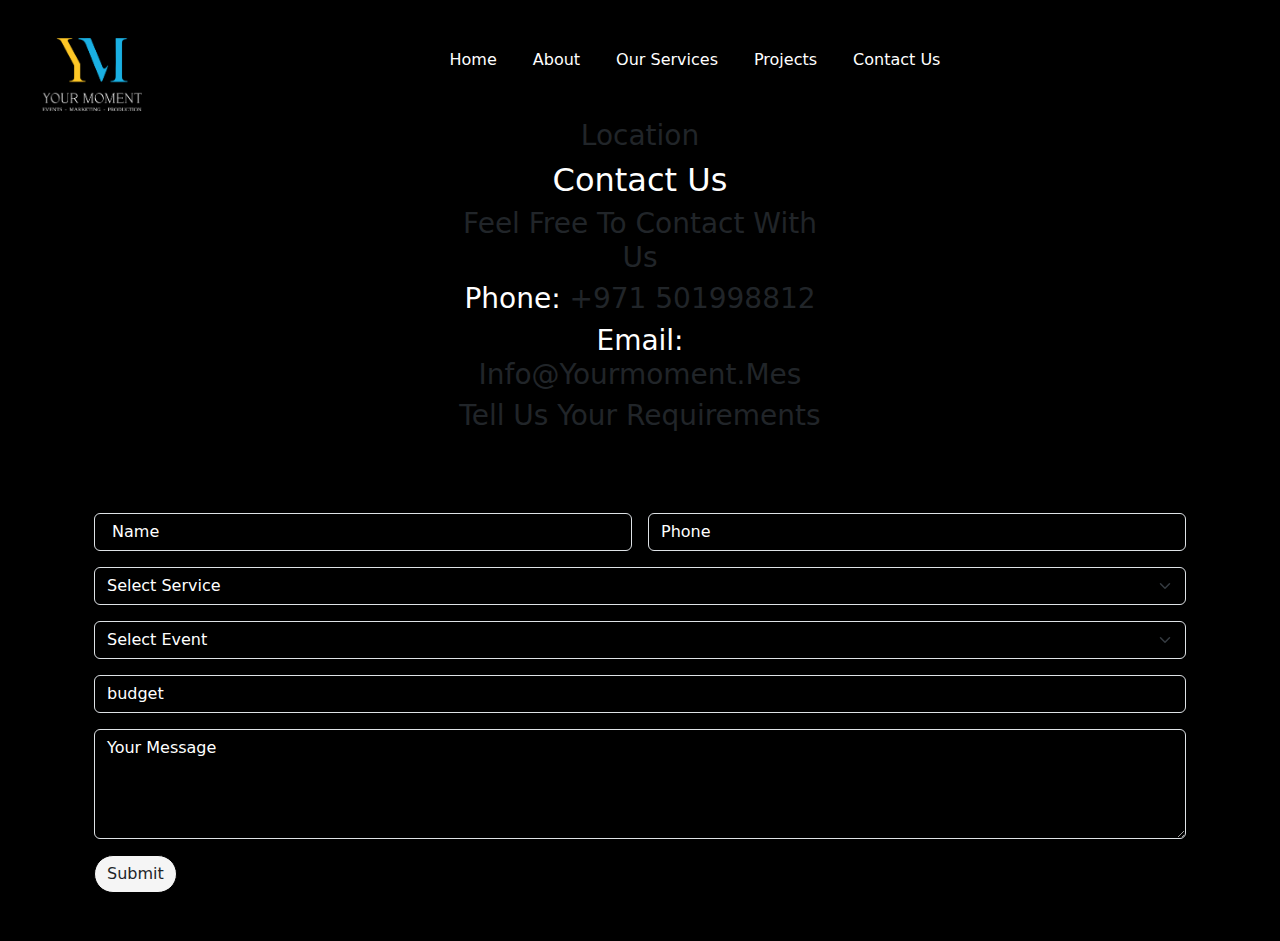
<file: contact.html>
<!doctype html>
<html lang="en">
  <head>
    <meta charset="utf-8">
    <meta name="viewport" content="width=device-width, initial-scale=1">
    <title>Ym-website</title>
   
    <link href="assets/bootstrap/css/bootstrap.min.css" rel="stylesheet">
    <link href="assets/css/style.css" rel="stylesheet">
  </head>
  <body class="position-relative">
    

    <nav class="navbar navbar-expand-lg  position-relative">
        <div class="container-fluid">
          <a class="navbar" href="index.html"></a><img class="navbar-img" src="assets/img/nav logo.png" alt="" class="img-fluid"></a>
          <button class="navbar-toggler text-white" type="button" data-bs-toggle="collapse" data-bs-target="#navbarSupportedContent" aria-controls="navbarSupportedContent" aria-expanded="false" aria-label="Toggle navigation">
            <span class="navbar-toggler-icon"></span>
          </button>
          <div class="collapse navbar-collapse" id="navbarSupportedContent">
            <ul class="navbar-nav mb-2 mb-lg-0 mx-auto">
              <li class="nav-item">
                <a class="nav-link  text-white"  href="index.html">Home</a>
              </li>
              <li class="nav-item">
                <a class="nav-link text-white" href="about.html">About</a>
              </li>
              <li class="nav-item">
                <a class="nav-link  text-white"  href="services.html"> Our Services</a>
              </li>
              <li class="nav-item">
                <a class="nav-link  text-white"  href="project.html">Projects</a>
              </li>
              <li class="nav-item">
                <a class="nav-link  text-white"  href="contact.html">Contact Us</a>
              </li>
          
            </ul>
        
          </div>
        </div>
      </nav>

      <div class="container d-flex text-center justify-content-center">
      <div class="col-lg-4">
          <h3>Location</h3>
          <h2><span class="text-white">Contact Us</span></h2>
          <h3>Feel Free To Contact With Us</h3>

          <h3>
              <span class="text-white">Phone:</span>
                  +971 501998812
          </h3>
        <h3> 
            <span class="text-white">Email: </span>
            Info@Yourmoment.Mes
        </h3>
          <h3>Tell Us Your Requirements</h3>
        </div>
    </div>
        
        
        <div class="container py-5 d-flex justify-content-center">
        <form action="#" id="contact_form" class="mt-4 " novalidate="novalidate">
            <div class="show_message"></div>
            <div class="container">
                <div class="row g-3">
                    <div class="col-md-6">
                        <input type="text" name="name" class=" form1 form-control bg-transparent colorplaceholder " placeholder=" Name ">

                    </div>
                    <div class="col-md-6">
                        <input type="number" name="phone" class=" form1 form-control bg-transparent " placeholder="Phone ">
                    </div>

                    <div class="col-md-12">
                        <select class=" text-white form-select service bg-transparent" name="service" aria-label="Default select example">
                            <option value="">Select Service</option>
                            <option value="Event Management">Event Management</option>
                            <option value="Production">Production</option>
                            <option value="Rentals">Rentals</option>
                        </select>

                    </div>
                    <div class="col-md-12">
                        <select class=" form1 form-select service_sub_type bg-transparent text-white" name="service_sub_type" aria-label="Default select example" required="">
                            <option value="">Select Event</option>
                            
                        </select>

                    </div>

                    <div class="col-md-12">
                        <input type="number" name="budget" class="form-control bg-transparent form1" placeholder="budget ">
                       

                    </div>

                    <div class="col-md-12">
                        <textarea class="form-control bg-transparent form1" name="message" rows="4" placeholder="Your Message"></textarea>
                    </div>
                    <div class="col-12 text-start form1">
                        <button type="submit" class="btn submit_btn">Submit</button>
                    </div>
                </div>
                <input type="hidden" name="csrf_test_name" value="fa93fe748b7482db3531e7c6ea33a53a">
            </div>

        </form>

        </div>













</body>
</html>
</file>
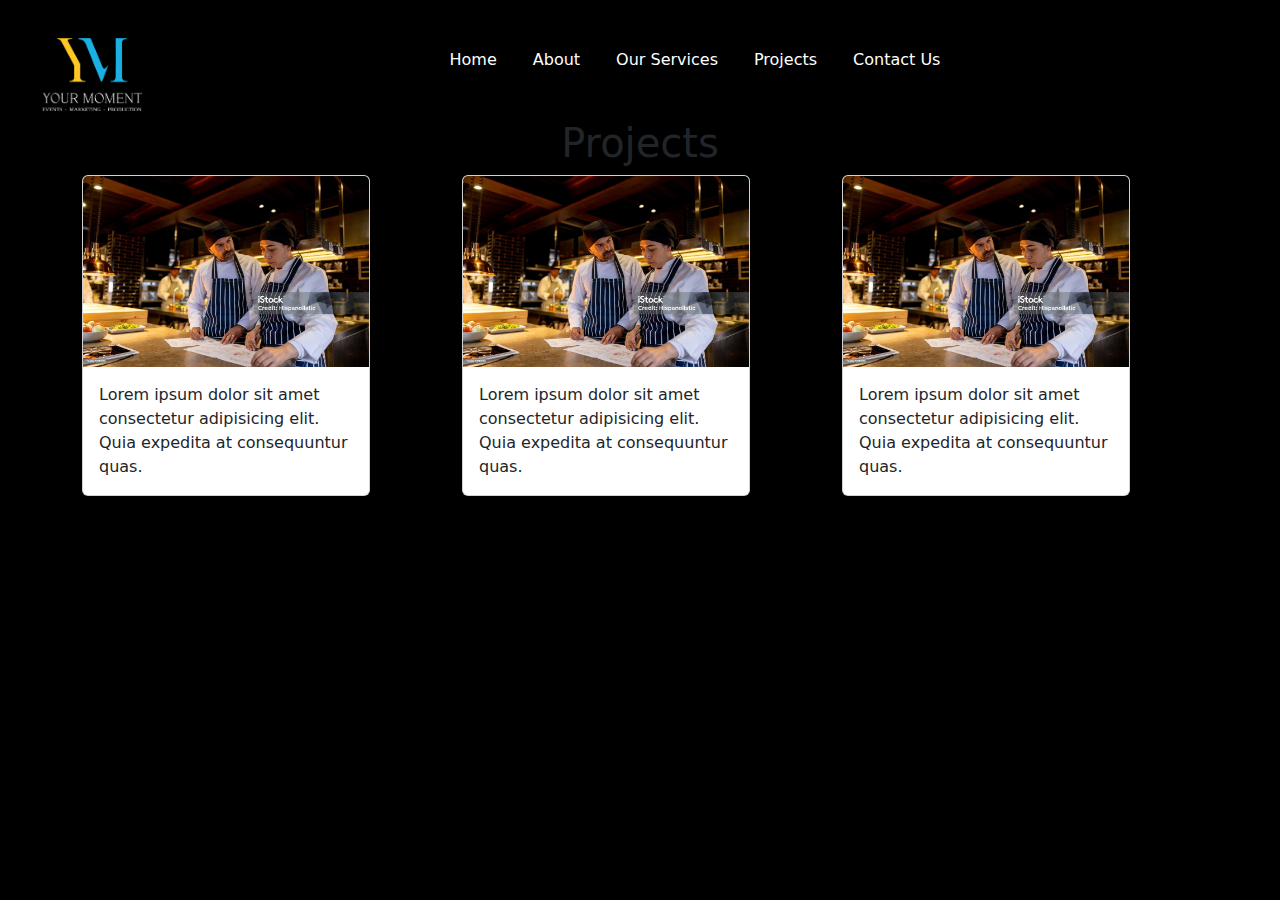
<file: project.html>
<!doctype html>
<html lang="en">

<head>
    <meta charset="utf-8">
    <meta name="viewport" content="width=device-width, initial-scale=1">
    <title>Ym-website</title>

    <link href="assets/bootstrap/css/bootstrap.min.css" rel="stylesheet">
    <link href="assets/css/style.css" rel="stylesheet">
</head>

<body class="position-relative">


    <nav class="navbar navbar-expand-lg position-relative">
        <div class="container-fluid">
            <a class="navbar"  href="index.html"></a><img class="navbar-img" src="assets/img/nav logo.png" alt=""
                class="img-fluid"></a>
            <button class="navbar-toggler" type="button" data-bs-toggle="collapse"
                data-bs-target="#navbarSupportedContent" aria-controls="navbarSupportedContent" aria-expanded="false"
                aria-label="Toggle navigation">
                <span class="navbar-toggler-icon"></span>
            </button>
            <div class="collapse navbar-collapse" id="navbarSupportedContent">
                <ul class="navbar-nav mb-2 mb-lg-0 mx-auto">
                    <li class="nav-item">
                        <a class="nav-link  text-white"  href="index.html">Home</a>
                    </li>
                    <li class="nav-item">
                        <a class="nav-link text-white" href="about.html">About</a>
                    </li>
                    <li class="nav-item">
                        <a class="nav-link  text-white" href="services.html"> Our Services</a>
                    </li>
                    <li class="nav-item">
                        <a class="nav-link  text-white" href="project.html">Projects</a>
                    </li>
                    <li class="nav-item">
                        <a class="nav-link  text-white" href="contact.html">Contact Us</a>
                    </li>
                </ul>
            </div>
        </div>
    </nav>


    <div class="container">
        <h1 class="text-center"> Projects </h1>
        <div class="row">
            <div class="col-lg-4">
                <div class="card mb-3 " style="width: 18rem;">
                    <img src="assets/img/project 1.jpg" class="card-img-top" alt="...">
                    <div class="card-body">
                        <p class="card-text">Lorem ipsum dolor sit amet consectetur adipisicing elit. Quia expedita at
                            consequuntur quas.</p>
                    </div>
                </div>
            </div>

            <div class="col-lg-4 mb-3">
                <div class="card" style="width: 18rem;">
                    <img src="assets/img/project 1.jpg" class="card-img-top" alt="...">
                    <div class="card-body">
                        <p class="card-text">Lorem ipsum dolor sit amet consectetur adipisicing elit. Quia expedita at
                            consequuntur quas.</p>
                    </div>
                </div>
            </div>

            <div class="col-lg-4 mb-3">
                <div class="card " style="width: 18rem;">
                    <img src="assets/img/project 1.jpg" class="card-img-top" alt="...">
                    <div class="card-body">
                        <p class="card-text">Lorem ipsum dolor sit amet consectetur adipisicing elit. Quia expedita at
                            consequuntur quas.</p>
                    </div>
                </div>
            </div>


        </div>
    </div>


</body>

</html>
</file>
<file: assets/css/style.css>
*{
    padding: 0;
    margin: 0;
    
}

body{
    background-color: #000;
    overflow-x: hidden !important;
}

/* body{
    background-color: red;
}
div .img{
    width: 2px;
    height: 2px;
    top: 0;
    right: 0;
}
.navbar-img{
    top: 14px;
    left: 65px;
    position: relative;
    height: 50px;
    width: auto;
}
ul{
    position: relative;
    left: 45%;
    top: 2px;
    gap: 65px;
} */
.navbar-toggler-icon {
    background-image: url("data:image/svg+xml,%3csvg xmlns='http://www.w3.org/2000/svg' viewBox='0 0 30 30'%3e%3cpath stroke='rgba(255, 255, 255, 1)' stroke-linecap='round' stroke-miterlimit='10' stroke-width='2' d='M4 7h22M4 15h22M4 23h22'/%3e%3c/svg%3e") !important;
  }
.navbar {
    /* position: absolute; */
    z-index: 999;
    background: transparent;
    right: 0;
    left: 0;
}
.navbar-img{

    width: 130px;
    padding: 30px 0px 0px 30px;
}

.navbar-nav li > a {
    margin-right: 20px;
}
/* .container1{
  
} */
/* 
#banner_slider {
    position: absolute;
    bottom: 0;
} */
h1{
    text-align: center;
    justify-content: center;
}
h1 :nth-child(1){
    color: white;
    font-weight: 50px;
}
h1 :nth-child(2){
    color: yellow;
    font-weight: 50px;
}
.container2{
    background-color: black;
    flex-direction: column;
    width: 100%;
    height: auto;

}
.blogs{
    height: 45px;
    width:25px;
    display: flex;
    padding: 20px;
    margin: 30px;
}
.headingh3{
    color: white;
}
.p-design{
    color: white;
    text-align: center;
    justify-content: center;
    /* width: 50%; */
}
.icon-size{
    position:absolute ;
    left: 0;
    width: 25px;
}
h2 :nth-child(1){
    color: white;
    font-weight: 50px;
   
}
h2 {
    display: flex;
    align-items: center;
    justify-content: center;
}
h2 :nth-child(2){
    color: yellow;
    font-weight: 50px;
}
.line{
    border: 1px solid rgb(65, 58, 58);
    margin: 20px;
}   


.slider_imgs img {
    width: 180px;
}

/* about start from here */
.Abouts{
    color: white;

}
.btn{
    border: 1px solid black;
    background:whitesmoke;
    border-radius: 20px;

}

.bgimage_footer {
    background-image: url(../img/bgimage.png);
}

.tag2 h4{
    color: white;
    /* display: flex; */
    /* right: 10%;
    left: 92px;
    top: 8px;
    position: relative; */

}
.spanpriv{
    color: white;
    opacity: 70%;
}
.section{
    /* padding: 20px; */
    /* margin: 150px; */
    color: white;
    /* width: 72%; */
    /* height:auto; */
    /* justify-content: center; */
    /* text-align: center; */
    /* position: absolute; */
   /* bottom: 2%; */
}

/* .service_sec */
.imgH1{
    display: flex;
    text-align: center;
    justify-content: center;
    font-weight: 500;
    text-decoration: white;
}
.divphotos{
margin: 20px;
padding: 30px;
border: 2px solid grey;
}


.service_sec {
    padding:90px 0px;
}

.form1::placeholder {
    color: white;
    opacity: 1; /* Firefox */
  }
</file>
